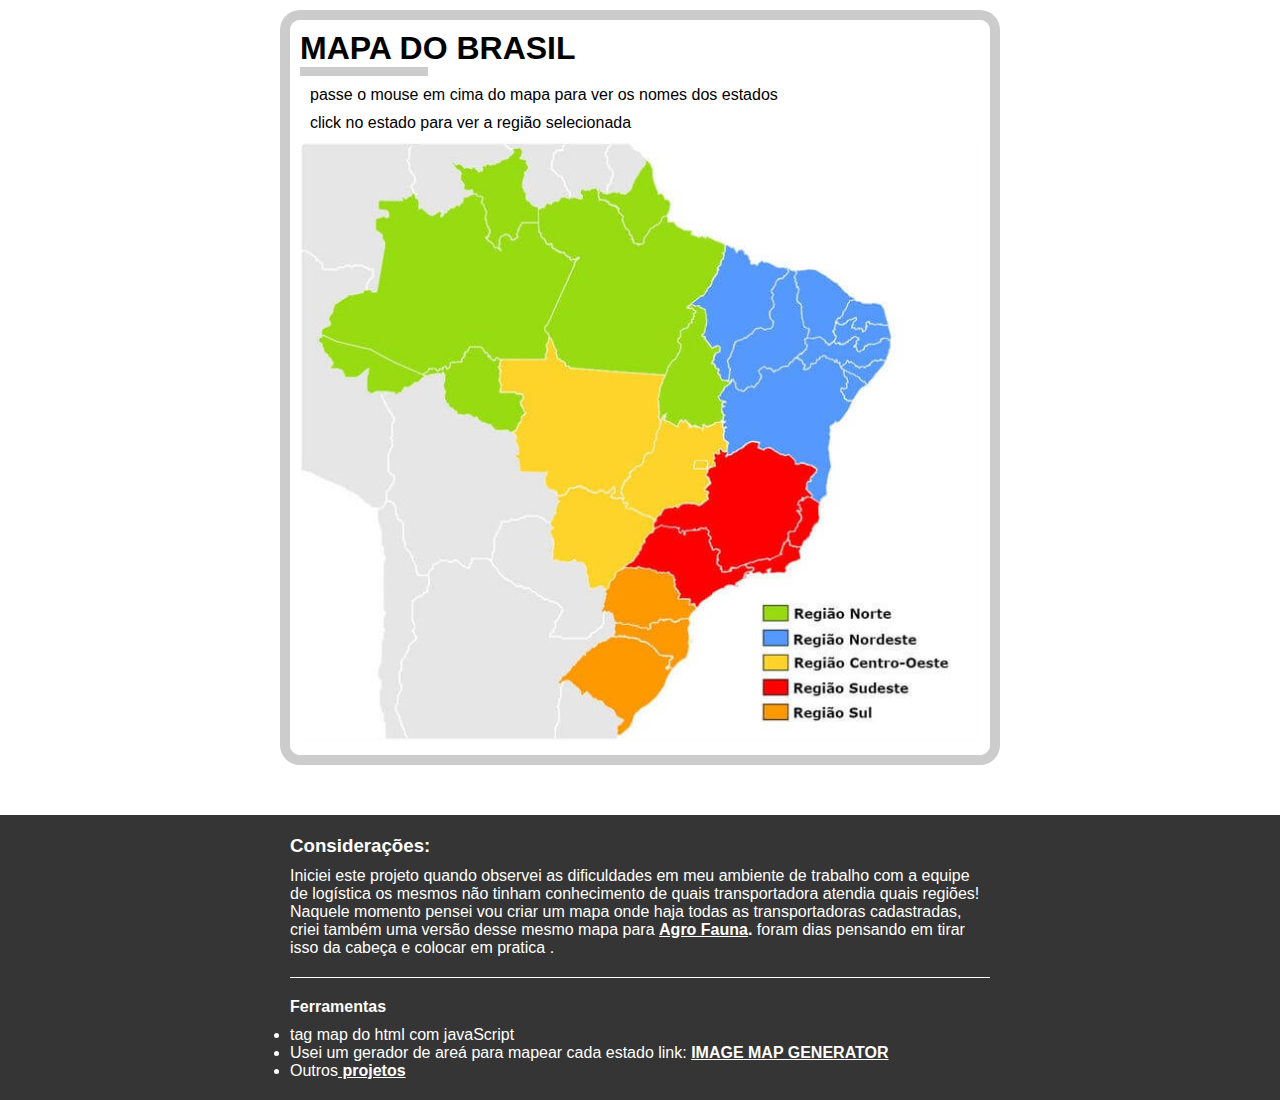
<file: index.html>
<!DOCTYPE html>
<html lang="en">

<head>
    <meta charset="UTF-8">
    <meta name="viewport" content="width=device-width, initial-scale=1.0">
    <title>Mapa do brasil</title>
    <link rel="stylesheet" href="src/css/index.css">
    <link rel="preconnect" href="https://fonts.gstatic.com">
    <link href="https://fonts.googleapis.com/css2?family=Anton&family=Goblin+One&display=swap" rel="stylesheet">
</head>

<body>
    <section class="container">
        <div class="mapa">
            <h1>MAPA DO BRASIL </h1>
            <ul>
                <li>passe o mouse em cima do mapa para ver os nomes dos estados </li>
                <li>click no estado para ver a região selecionada</li>
            </ul>
            <img class="img" src="src/img/mapadasregioesdobrasil.jpg" alt="Mapa do brasil" usemap="#mapaTransportadora">
            <map name="mapaTransportadora" class="area_mapa">
                <area  alt="https://www.google.com/maps/embed?pb=!1m18!1m12!1m3!1d7748250.369111822!2d-49.95022737096881!3d-18.5141929032377!2m3!1f0!2f0!3f0!3m2!1i1024!2i768!4f13.1!3m3!1m2!1s0xa690a165324289%3A0x112170c9379de7b3!2sMinas%20Gerais!5e0!3m2!1spt-BR!2sbr!4v1621304283145!5m2!1spt-BR!2sbr" id="mg" onclick="cidadeMapa(event)" title="Minas Gerais"  coords="382,379,399,374,419,363,421,352,421,341,421,332,430,326,447,314,462,313,495,326,502,334,501,350,498,364,495,377,485,391,483,403,474,413,442,422,429,409,419,399,418,386,397,383" shape="poly" >
                <area  alt="https://www.google.com/maps/embed?pb=!1m18!1m12!1m3!1d467692.04890389077!2d-46.87550004125816!3d-23.681531439331838!2m3!1f0!2f0!3f0!3m2!1i1024!2i768!4f13.1!3m3!1m2!1s0x94ce448183a461d1%3A0x9ba94b08ff335bae!2zU8OjbyBQYXVsbywgU1A!5e0!3m2!1spt-BR!2sbr!4v1621304245095!5m2!1spt-BR!2sbr" id="sp" onclick="cidadeMapa(event)" title="São Paulo"  coords="341,422,350,408,361,396,369,393,386,397,401,396,410,402,412,414,415,423,422,432,438,433,430,438,408,450,398,460,386,448,377,429,359,427" shape="poly">
                <area  alt="https://www.google.com/maps/embed?pb=!1m18!1m12!1m3!1d8155164.006784088!2d-56.98094103685227!3d-3.584333999422201!2m3!1f0!2f0!3f0!3m2!1i1024!2i768!4f13.1!3m3!1m2!1s0x9288f999ac2c0997%3A0x315ec83ee755f30a!2zUGFyw6E!5e0!3m2!1spt-BR!2sbr!4v1621199068673!5m2!1spt-BR!2sbr" id="pa" onclick="cidadeMapa(event)" title="Paraná"  coords="327,436,345,435,363,438,372,443,374,450,374,460,383,464,390,471,379,475,365,477,356,477,345,483,323,481,315,468,318,447" shape="poly">
                <area  alt="https://www.google.com/maps/embed?pb=!1m18!1m12!1m3!1d3619575.784713746!2d-53.32730667232486!3d-27.632506820849205!2m3!1f0!2f0!3f0!3m2!1i1024!2i768!4f13.1!3m3!1m2!1s0x94d94d25c052fff9%3A0x2b277580ed7fab2b!2sSanta%20Catarina!5e0!3m2!1spt-BR!2sbr!4v1621199101526!5m2!1spt-BR!2sbr" id="sc" onclick="cidadeMapa(event)" title="Santa Catarina"  coords="327,490,340,492,351,493,358,489,368,485,384,486,386,508,380,519,364,510,334,497" shape="poly">
                <area  alt="https://www.google.com/maps/embed?pb=!1m18!1m12!1m3!1d7052622.69888738!2d-58.16515950154784!3d-30.332089988558415!2m3!1f0!2f0!3f0!3m2!1i1024!2i768!4f13.1!3m3!1m2!1s0x9504720c40b45803%3A0xad9fb3dbaf9f73de!2sRio%20Grande%20do%20Sul!5e0!3m2!1spt-BR!2sbr!4v1621199123209!5m2!1spt-BR!2sbr" id="rs" onclick="cidadeMapa(event)" title="Rio Grande do Sul"  coords="317,505,341,506,352,514,361,519,365,528,364,536,360,548,347,558,336,567,332,574,332,581,321,570,308,557,295,552,286,546,275,537,299,511,308,508,317,506" shape="poly">
                <area  alt="https://www.google.com/maps/embed?pb=!1m18!1m12!1m3!1d470400.41083684383!2d-43.726183256357544!3d-22.91325245850515!2m3!1f0!2f0!3f0!3m2!1i1024!2i768!4f13.1!3m3!1m2!1s0x9bde559108a05b%3A0x50dc426c672fd24e!2sRio%20de%20Janeiro%2C%20RJ!5e0!3m2!1spt-BR!2sbr!4v1621199144565!5m2!1spt-BR!2sbr" id="rj" onclick="cidadeMapa(event)" title="Rio de Janeiro"  coords="453,425,472,421,483,420,490,406,502,409,502,415,497,424,488,432,472,435,456,434" shape="poly">
                <area  alt="https://www.google.com/maps/embed?pb=!1m18!1m12!1m3!1d7701001.039448765!2d-39.86223970407006!3d-19.53068804917643!2m3!1f0!2f0!3f0!3m2!1i1024!2i768!4f13.1!3m3!1m2!1s0xb7069579646359%3A0x4e1bd5243c50f799!2sEsp%C3%ADrito%20Santo!5e0!3m2!1spt-BR!2sbr!4v1621199169723!5m2!1spt-BR!2sbr" id="es" onclick="cidadeMapa(event)" title="Espírito Santo"  coords="501,406,495,396,503,388,507,377,507,368,510,360,518,364,520,373,519,380,514,397" shape="poly">
                <area  alt="https://www.google.com/maps/embed?pb=!1m18!1m12!1m3!1d7701001.039448765!2d-39.86223970407006!3d-19.53068804917643!2m3!1f0!2f0!3f0!3m2!1i1024!2i768!4f13.1!3m3!1m2!1s0x947e91dbe29f7383%3A0x351cd8e9695410ac!2sMato%20Grosso%20do%20Sul!5e0!3m2!1spt-BR!2sbr!4v1621199193651!5m2!1spt-BR!2sbr" id="ms" onclick="cidadeMapa(event)" title="Mato Grosso do sul"  coords="268,360,277,354,287,353,302,356,313,360,326,367,344,378,351,384,349,393,338,402,336,413,327,422,311,430,310,440,301,441,292,434,282,417,274,415,259,416,258,394,257,380,263,366" shape="poly">
                <area  alt="https://www.google.com/maps/embed?pb=!1m18!1m12!1m3!1d7858943.960260678!2d-54.07722458046953!3d-15.889414117673821!2m3!1f0!2f0!3f0!3m2!1i1024!2i768!4f13.1!3m3!1m2!1s0x935db96386b920f5%3A0x8c6d8f8cd8cf0d3!2zR29pw6Fz!5e0!3m2!1spt-BR!2sbr!4v1621199208428!5m2!1spt-BR!2sbr" id="go" onclick="cidadeMapa(event)" title="Goiás"  coords="357,370,338,362,332,349,338,330,353,319,364,300,369,290,383,290,412,291,418,298,410,310,393,312,388,327,396,339,405,347,403,361,380,358" shape="poly">
                <area  alt="https://www.google.com/maps/embed?pb=!1m18!1m12!1m3!1d491462.0648654396!2d-48.07732097496996!3d-15.77506553040066!2m3!1f0!2f0!3f0!3m2!1i1024!2i768!4f13.1!3m3!1m2!1s0x935a3af2108804d7%3A0x3eba2390c9145056!2sBras%C3%ADlia%20-%20Distrito%20Federal!5e0!3m2!1spt-BR!2sbr!4v1621199229544!5m2!1spt-BR!2sbr" id="df" onclick="cidadeMapa(event)" title="Brasília"  coords="397,320,413,333" shape="rect">
                <area  alt="https://www.google.com/maps/embed?pb=!1m18!1m12!1m3!1d7972905.088580521!2d-60.42908604781555!3d-12.646688402656846!2m3!1f0!2f0!3f0!3m2!1i1024!2i768!4f13.1!3m3!1m2!1s0x939db1e748370319%3A0xc66268e27d2181fb!2sMato%20Grosso!5e0!3m2!1spt-BR!2sbr!4v1621199247355!5m2!1spt-BR!2sbr" id="mt" onclick="cidadeMapa(event)" title="Mato Grosso"  coords="206,222,249,221,273,231,359,237,358,292,321,341,292,347,277,338,262,345,252,339,252,324,237,327,224,304,230,276,230,254,208,249" shape="poly">
                <area  alt="https://www.google.com/maps/embed?pb=!1m18!1m12!1m3!1d7972905.088580521!2d-60.42908604781555!3d-12.646688402656846!2m3!1f0!2f0!3f0!3m2!1i1024!2i768!4f13.1!3m3!1m2!1s0x716037ca23ca5b3%3A0x7e926f5fb491ed05!2sBahia!5e0!3m2!1spt-BR!2sbr!4v1621199287558!5m2!1spt-BR!2sbr" id="ba" onclick="cidadeMapa(event)" title="Bahia"  coords="431,252,437,303,450,299,464,298,475,305,493,312,517,322,522,332,518,353,530,324,529,283,537,277,547,264,541,251,543,241,537,226,527,221,514,235,500,230,498,222,485,234,472,235,465,249,449,254" shape="poly">
                <area  alt="https://www.google.com/maps/embed?pb=!1m18!1m12!1m3!1d2008338.635638065!2d-38.441999114299385!3d-10.537133184285745!2m3!1f0!2f0!3f0!3m2!1i1024!2i768!4f13.1!3m3!1m2!1s0x705bd3f16601621%3A0xaccaca6b66fef1d9!2sSergipe!5e0!3m2!1spt-BR!2sbr!4v1621199334548!5m2!1spt-BR!2sbr" id="se" onclick="cidadeMapa(event)" title="Sergipe"  coords="551,233,566,241,561,249,554,256" shape="poly">
                <area  alt="https://www.google.com/maps/embed?pb=!1m18!1m12!1m3!1d2013868.2844569064!2d-37.81626946366286!3d-9.652262285914816!2m3!1f0!2f0!3f0!3m2!1i1024!2i768!4f13.1!3m3!1m2!1s0x700fd232f520d9b%3A0x7e2d39e57f3df62d!2sAlagoas!5e0!3m2!1spt-BR!2sbr!4v1621199350606!5m2!1spt-BR!2sbr" id="al" onclick="cidadeMapa(event)" title="Alagoas"  coords="549,227,572,242,585,223,568,228" shape="poly">
                <area  alt="https://www.google.com/maps/embed?pb=!1m18!1m12!1m3!1d2871122.254196208!2d-38.158459458767624!3d-6.3662321220618745!2m3!1f0!2f0!3f0!3m2!1i1024!2i768!4f13.1!3m3!1m2!1s0x7007c9d931c86c5%3A0x1de0196a93401726!2sPernambuco!5e0!3m2!1spt-BR!2sbr!4v1621199376319!5m2!1spt-BR!2sbr" id="pe" onclick="cidadeMapa(event)" title="Pernambuco"  coords="517,198,504,216,515,223,526,214,546,220,562,223,576,220,589,216,591,199,576,207,563,211,553,203,540,204,530,202" shape="poly">
                <area  alt="https://www.google.com/maps/embed?pb=!1m18!1m12!1m3!1d2031981.751635098!2d-37.896819899337665!3d-5.895690579765294!2m3!1f0!2f0!3f0!3m2!1i1024!2i768!4f13.1!3m3!1m2!1s0x7b04df549e8eaad%3A0xa92509ac1c4d9ec4!2sRio%20Grande%20do%20Norte!5e0!3m2!1spt-BR!2sbr!4v1621199407458!5m2!1spt-BR!2sbr" id="rn" onclick="cidadeMapa(event)" title="Rio Grande do norte"  coords="556,160,584,165,589,183,575,179,560,176,546,174" shape="poly">
                <area  alt="https://www.google.com/maps/embed?pb=!1m18!1m12!1m3!1d2026855.6965434484!2d-37.90088403547079!3d-7.160347912350315!2m3!1f0!2f0!3f0!3m2!1i1024!2i768!4f13.1!3m3!1m2!1s0x7a54cb6ee98c8cf%3A0x1f289b24323c01b4!2zUGFyYcOtYmE!5e0!3m2!1spt-BR!2sbr!4v1621199429628!5m2!1spt-BR!2sbr" id="pb" onclick="cidadeMapa(event)" title="Paraíba"  coords="542,184,559,185,588,184,590,197,575,200,560,205,542,198" shape="poly">
                <area  alt="https://www.google.com/maps/embed?pb=!1m18!1m12!1m3!1d4068029.663796461!2d-41.58334640129405!3d-5.311713016130264!2m3!1f0!2f0!3f0!3m2!1i1024!2i768!4f13.1!3m3!1m2!1s0x7bdb31827e686c5%3A0x3bb435e0af957842!2zQ2VhcsOh!5e0!3m2!1spt-BR!2sbr!4v1621199454930!5m2!1spt-BR!2sbr" id="ce" onclick="cidadeMapa(event)" title="Ceará"  coords="504,131,504,152,510,181,517,189,525,193,532,191,533,182,540,169,552,156,527,137" shape="poly">
                <area  alt="https://www.google.com/maps/embed?pb=!1m18!1m12!1m3!1d8113542.687439016!2d-47.70015852870261!3d-6.807419804042479!2m3!1f0!2f0!3f0!3m2!1i1024!2i768!4f13.1!3m3!1m2!1s0x782e57c7080b28f%3A0x5ae7715404f694a5!2zUGlhdcOt!5e0!3m2!1spt-BR!2sbr!4v1621199491103!5m2!1spt-BR!2sbr" id="pi" onclick="cidadeMapa(event)" title="Piauí"  coords="494,135,506,202,478,224,463,223,458,232,449,241,437,234,437,216,446,203,479,186,481,144" shape="poly">
                <area  alt="https://www.google.com/maps/embed?pb=!1m18!1m12!1m3!1d8131770.148636707!2d-49.77652216366066!3d-5.627250197119453!2m3!1f0!2f0!3f0!3m2!1i1024!2i768!4f13.1!3m3!1m2!1s0x7edd77a9bcc1ce5%3A0x6276aba3d96c2934!2zTWFyYW5ow6Nv!5e0!3m2!1spt-BR!2sbr!4v1621199515078!5m2!1spt-BR!2sbr" id="ma" onclick="cidadeMapa(event)" title="Maranhão"  coords="430,111,427,140,408,158,415,174,414,195,426,204,437,196,458,181,468,178,468,150,480,129,453,129" shape="poly">
                <area  alt="https://www.google.com/maps/embed?pb=!1m18!1m12!1m3!1d8064223.529118297!2d-52.7211733687096!3d-9.279171692710879!2m3!1f0!2f0!3f0!3m2!1i1024!2i768!4f13.1!3m3!1m2!1s0x9323501f52b13997%3A0xe3d4866245cc396c!2sTocantins!5e0!3m2!1spt-BR!2sbr!4v1621199562780!5m2!1spt-BR!2sbr" id="to" onclick="cidadeMapa(event)" title="Tocantins"  coords="400,175,403,197,411,208,416,239,419,260,418,277,401,279,378,275,370,266,370,245,386,210" shape="poly">
                <area  alt="https://www.google.com/maps/embed?pb=!1m18!1m12!1m3!1d8155164.006784088!2d-56.98094103685232!3d-3.584333999422201!2m3!1f0!2f0!3f0!3m2!1i1024!2i768!4f13.1!3m3!1m2!1s0x9288f999ac2c0997%3A0x315ec83ee755f30a!2zUGFyw6E!5e0!3m2!1spt-BR!2sbr!4v1621199592491!5m2!1spt-BR!2sbr" id="pa" onclick="cidadeMapa(event)" title="Pará"  coords="365,225,273,218,255,188,286,120,280,107,251,94,246,71,274,62,303,63,331,102,343,109,355,100,357,91,367,84,386,96,420,108,400,148,388,160,382,179" shape="poly">
                <area  alt="https://www.google.com/maps/embed?pb=!1m18!1m12!1m3!1d4083976.507766795!2d-54.62127751437421!3d1.6022828646235794!2m3!1f0!2f0!3f0!3m2!1i1024!2i768!4f13.1!3m3!1m2!1s0x8d653d73cd997b21%3A0x911a614576f6bcd4!2zQW1hcMOh!5e0!3m2!1spt-BR!2sbr!4v1621199608846!5m2!1spt-BR!2sbr" id="ap" onclick="cidadeMapa(event)" title="Amapá"  coords="314,56,332,57,346,39,350,30,357,58,361,68,359,79,343,91,341,94,336,96,328,73,327,70,326,66,327,70" shape="poly">
                <area  alt="https://www.google.com/maps/embed?pb=!1m18!1m12!1m3!1d8166884.701599458!2d-66.36132504041004!3d1.8509034812824836!2m3!1f0!2f0!3f0!3m2!1i1024!2i768!4f13.1!3m3!1m2!1s0x8d930671dfccf45b%3A0x695f00f29e9c7a14!2sRoraima!5e0!3m2!1spt-BR!2sbr!4v1621199635470!5m2!1spt-BR!2sbr" id="rr" onclick="cidadeMapa(event)" title="Roraima"  coords="168,32,175,42,189,58,194,83,196,93,205,88,212,90,220,77,234,77,232,65,222,55,218,41,221,31,221,20,211,14,198,28,182,36" shape="poly">
                <area  alt="https://www.google.com/maps/embed?pb=!1m18!1m12!1m3!1d8153464.3097892655!2d-69.44870690246601!3d-3.770161167322005!2m3!1f0!2f0!3f0!3m2!1i1024!2i768!4f13.1!3m3!1m2!1s0x92183f5c8b1d6ed1%3A0x176d6af66b3c2efa!2sAmazonas!5e0!3m2!1spt-BR!2sbr!4v1620701072983!5m2!1spt-BR!2sbr" id="am" onclick="cidadeMapa(event)" title="Amazonas"  coords="171,59,144,79,125,74,113,65,92,63,94,77,82,84,90,91,88,110,86,132,81,153,69,157,58,158,43,169,37,186,35,193,75,204,121,227,137,221,150,217,160,208,171,202,184,200,194,212,241,213,242,193,237,180,267,122,229,91,214,100,203,111,182,100,181,74" shape="poly">
                <area  alt="https://www.google.com/maps/embed?pb=!1m18!1m12!1m3!1d4033948.411894186!2d-72.5485141729202!3d-9.118046591793737!2m3!1f0!2f0!3f0!3m2!1i1024!2i768!4f13.1!3m3!1m2!1s0x917f8daa4e9106b9%3A0x25ec0ac5083607c1!2sAcre!5e0!3m2!1spt-BR!2sbr!4v1621199653162!5m2!1spt-BR!2sbr" id="ac" onclick="cidadeMapa(event)" title="Acre"  coords="25,200,73,216,115,234,96,248,71,247,70,226,50,233,33,215,32,209" shape="poly">
                <area  alt="https://www.google.com/maps/embed?pb=!1m18!1m12!1m3!1d4012922.8718031864!2d-65.5374490072211!3d-10.821259872860567!2m3!1f0!2f0!3f0!3m2!1i1024!2i768!4f13.1!3m3!1m2!1s0x92325cd96f516b57%3A0x733763d5340621dd!2zUm9uZMO0bmlh!5e0!3m2!1spt-BR!2sbr!4v1621199677577!5m2!1spt-BR!2sbr" id="ro" onclick="cidadeMapa(event)" title="Rondônia"  coords="177,209,195,225,197,252,220,258,220,279,207,288,169,270,152,257,149,235,163,224,172,221" shape="poly">
            </map>
        </div>
    </section>
    <section class="map_mobile">
        <div class="conteiner">
            <h1>MAPA DO BRASIL </h1>
            <ul>
                <li>click no estado para ver a região selecionada</li>
            </ul>
        </div>
        <div class="conteiner mobile_maps">
            <ul>
                <li>
                    <a href="https://www.google.com/maps/embed?pb=!1m18!1m12!1m3!1d7748250.369111822!2d-49.95022737096881!3d-18.5141929032377!2m3!1f0!2f0!3f0!3m2!1i1024!2i768!4f13.1!3m3!1m2!1s0xa690a165324289%3A0x112170c9379de7b3!2sMinas%20Gerais!5e0!3m2!1spt-BR!2sbr!4v1621304283145!5m2!1spt-BR!2sbr"
                        onclick="cidadeMapa(event)" title="Minas Gerais" coords="382,379,399,374,419,363,421,352,421,341,421,332,430,326,447,314,462,313,495,326,502,334,501,350,498,364,495,377,485,391,483,403,474,413,442,422,429,409,419,399,418,386,397,383"
                        shape="poly" id="mb_mg">Minas Gerais</a>

                </li>
                <li>
                    <a href="https://www.google.com/maps/embed?pb=!1m18!1m12!1m3!1d467692.04890389077!2d-46.87550004125816!3d-23.681531439331838!2m3!1f0!2f0!3f0!3m2!1i1024!2i768!4f13.1!3m3!1m2!1s0x94ce448183a461d1%3A0x9ba94b08ff335bae!2zU8OjbyBQYXVsbywgU1A!5e0!3m2!1spt-BR!2sbr!4v1621304245095!5m2!1spt-BR!2sbr"
                        id="mb_sp" onclick="cidadeMapa(event)" title="São Paulo" coords="341,422,350,408,361,396,369,393,386,397,401,396,410,402,412,414,415,423,422,432,438,433,430,438,408,450,398,460,386,448,377,429,359,427" shape="poly">
                        São Paulo
                    </a>

                </li>
                <li>
                    <a href="https://www.google.com/maps/embed?pb=!1m18!1m12!1m3!1d8155164.006784088!2d-56.98094103685227!3d-3.584333999422201!2m3!1f0!2f0!3f0!3m2!1i1024!2i768!4f13.1!3m3!1m2!1s0x9288f999ac2c0997%3A0x315ec83ee755f30a!2zUGFyw6E!5e0!3m2!1spt-BR!2sbr!4v1621199068673!5m2!1spt-BR!2sbr"
                        id="mb_pa" onclick="cidadeMapa(event)" title="Paraná">Paraná</a>
                </li>
                <li>
                    <a href="https://www.google.com/maps/embed?pb=!1m18!1m12!1m3!1d3619575.784713746!2d-53.32730667232486!3d-27.632506820849205!2m3!1f0!2f0!3f0!3m2!1i1024!2i768!4f13.1!3m3!1m2!1s0x94d94d25c052fff9%3A0x2b277580ed7fab2b!2sSanta%20Catarina!5e0!3m2!1spt-BR!2sbr!4v1621199101526!5m2!1spt-BR!2sbr"
                        id="mb_sc" onclick="cidadeMapa(event)" title="Santa Catarina">Santa Catarina</a>
                </li>
                <li>
                    <a href="https://www.google.com/maps/embed?pb=!1m18!1m12!1m3!1d7052622.69888738!2d-58.16515950154784!3d-30.332089988558415!2m3!1f0!2f0!3f0!3m2!1i1024!2i768!4f13.1!3m3!1m2!1s0x9504720c40b45803%3A0xad9fb3dbaf9f73de!2sRio%20Grande%20do%20Sul!5e0!3m2!1spt-BR!2sbr!4v1621199123209!5m2!1spt-BR!2sbr"
                        id="mb_rs" onclick="cidadeMapa(event)" title="Rio Grande do Sul">Rio Grande do Sul</a>
                </li>
                <li>
                    <a href="https://www.google.com/maps/embed?pb=!1m18!1m12!1m3!1d470400.41083684383!2d-43.726183256357544!3d-22.91325245850515!2m3!1f0!2f0!3f0!3m2!1i1024!2i768!4f13.1!3m3!1m2!1s0x9bde559108a05b%3A0x50dc426c672fd24e!2sRio%20de%20Janeiro%2C%20RJ!5e0!3m2!1spt-BR!2sbr!4v1621199144565!5m2!1spt-BR!2sbr"
                        id="mb_rj" onclick="cidadeMapa(event)" title="Rio de Janeiro">Rio de Janeiro</a>
                </li>
                <li>
                    <a href="https://www.google.com/maps/embed?pb=!1m18!1m12!1m3!1d7701001.039448765!2d-39.86223970407006!3d-19.53068804917643!2m3!1f0!2f0!3f0!3m2!1i1024!2i768!4f13.1!3m3!1m2!1s0xb7069579646359%3A0x4e1bd5243c50f799!2sEsp%C3%ADrito%20Santo!5e0!3m2!1spt-BR!2sbr!4v1621199169723!5m2!1spt-BR!2sbr"
                        id="mb_es" onclick="cidadeMapa(event)" title="Espírito Santo">Espírito Santo</a>
                </li>
                <li>
                    <a href="https://www.google.com/maps/embed?pb=!1m18!1m12!1m3!1d7858943.960260678!2d-54.07722458046953!3d-15.889414117673821!2m3!1f0!2f0!3f0!3m2!1i1024!2i768!4f13.1!3m3!1m2!1s0x935db96386b920f5%3A0x8c6d8f8cd8cf0d3!2zR29pw6Fz!5e0!3m2!1spt-BR!2sbr!4v1621199208428!5m2!1spt-BR!2sbr"
                        id="mb_go" onclick="cidadeMapa(event)" title="Goiás">Goiás</a>
                </li>
                <li>
                    <a href="https://www.google.com/maps/embed?pb=!1m18!1m12!1m3!1d491462.0648654396!2d-48.07732097496996!3d-15.77506553040066!2m3!1f0!2f0!3f0!3m2!1i1024!2i768!4f13.1!3m3!1m2!1s0x935a3af2108804d7%3A0x3eba2390c9145056!2sBras%C3%ADlia%20-%20Distrito%20Federal!5e0!3m2!1spt-BR!2sbr!4v1621199229544!5m2!1spt-BR!2sbr"
                        id="mb_df" onclick="cidadeMapa(event)" title="Brasília">Brasília</a>
                </li>
                <li>
                    <a href="https://www.google.com/maps/embed?pb=!1m18!1m12!1m3!1d7972905.088580521!2d-60.42908604781555!3d-12.646688402656846!2m3!1f0!2f0!3f0!3m2!1i1024!2i768!4f13.1!3m3!1m2!1s0x939db1e748370319%3A0xc66268e27d2181fb!2sMato%20Grosso!5e0!3m2!1spt-BR!2sbr!4v1621199247355!5m2!1spt-BR!2sbr"
                        id="mb_mt" onclick="cidadeMapa(event)" title="Mato Grosso">Mato Grosso</a>
                </li>
                <li>
                    <a href="https://www.google.com/maps/embed?pb=!1m18!1m12!1m3!1d7972905.088580521!2d-60.42908604781555!3d-12.646688402656846!2m3!1f0!2f0!3f0!3m2!1i1024!2i768!4f13.1!3m3!1m2!1s0x716037ca23ca5b3%3A0x7e926f5fb491ed05!2sBahia!5e0!3m2!1spt-BR!2sbr!4v1621199287558!5m2!1spt-BR!2sbr"
                        id="mb_ba" onclick="cidadeMapa(event)" title="Bahia">Bahia</a>
                </li>
                <li>
                    <a href="https://www.google.com/maps/embed?pb=!1m18!1m12!1m3!1d2008338.635638065!2d-38.441999114299385!3d-10.537133184285745!2m3!1f0!2f0!3f0!3m2!1i1024!2i768!4f13.1!3m3!1m2!1s0x705bd3f16601621%3A0xaccaca6b66fef1d9!2sSergipe!5e0!3m2!1spt-BR!2sbr!4v1621199334548!5m2!1spt-BR!2sbr"
                        id="mb_se" onclick="cidadeMapa(event)" title="Sergipe">Sergipe</a>
                </li>
                <li>
                    <a href="https://www.google.com/maps/embed?pb=!1m18!1m12!1m3!1d2013868.2844569064!2d-37.81626946366286!3d-9.652262285914816!2m3!1f0!2f0!3f0!3m2!1i1024!2i768!4f13.1!3m3!1m2!1s0x700fd232f520d9b%3A0x7e2d39e57f3df62d!2sAlagoas!5e0!3m2!1spt-BR!2sbr!4v1621199350606!5m2!1spt-BR!2sbr"
                        id="mb_al" onclick="cidadeMapa(event)" title="Alagoas">Alagoas</a>
                </li>
                <li>
                    <a href="https://www.google.com/maps/embed?pb=!1m18!1m12!1m3!1d2871122.254196208!2d-38.158459458767624!3d-6.3662321220618745!2m3!1f0!2f0!3f0!3m2!1i1024!2i768!4f13.1!3m3!1m2!1s0x7007c9d931c86c5%3A0x1de0196a93401726!2sPernambuco!5e0!3m2!1spt-BR!2sbr!4v1621199376319!5m2!1spt-BR!2sbr"
                        id="mb_pe" onclick="cidadeMapa(event)" title="Pernambuco">Pernambuco</a>
                </li>
                <li>
                    <a href="https://www.google.com/maps/embed?pb=!1m18!1m12!1m3!1d2031981.751635098!2d-37.896819899337665!3d-5.895690579765294!2m3!1f0!2f0!3f0!3m2!1i1024!2i768!4f13.1!3m3!1m2!1s0x7b04df549e8eaad%3A0xa92509ac1c4d9ec4!2sRio%20Grande%20do%20Norte!5e0!3m2!1spt-BR!2sbr!4v1621199407458!5m2!1spt-BR!2sbr"
                        id="mb_rn" onclick="cidadeMapa(event)" title="Rio Grande do norte">Rio Grande do norte</a>
                </li>
                <li>
                    <a href="https://www.google.com/maps/embed?pb=!1m18!1m12!1m3!1d2026855.6965434484!2d-37.90088403547079!3d-7.160347912350315!2m3!1f0!2f0!3f0!3m2!1i1024!2i768!4f13.1!3m3!1m2!1s0x7a54cb6ee98c8cf%3A0x1f289b24323c01b4!2zUGFyYcOtYmE!5e0!3m2!1spt-BR!2sbr!4v1621199429628!5m2!1spt-BR!2sbr"
                        id="mb_pb" onclick="cidadeMapa(event)" title="Paraíba">Paraíba</a>
                </li>
                <li>
                    <a href="https://www.google.com/maps/embed?pb=!1m18!1m12!1m3!1d4068029.663796461!2d-41.58334640129405!3d-5.311713016130264!2m3!1f0!2f0!3f0!3m2!1i1024!2i768!4f13.1!3m3!1m2!1s0x7bdb31827e686c5%3A0x3bb435e0af957842!2zQ2VhcsOh!5e0!3m2!1spt-BR!2sbr!4v1621199454930!5m2!1spt-BR!2sbr"
                        id="mb_ce" onclick="cidadeMapa(event)" title="Ceará">Ceará</a>
                </li>
                <li>
                    <a href="https://www.google.com/maps/embed?pb=!1m18!1m12!1m3!1d8113542.687439016!2d-47.70015852870261!3d-6.807419804042479!2m3!1f0!2f0!3f0!3m2!1i1024!2i768!4f13.1!3m3!1m2!1s0x782e57c7080b28f%3A0x5ae7715404f694a5!2zUGlhdcOt!5e0!3m2!1spt-BR!2sbr!4v1621199491103!5m2!1spt-BR!2sbr"
                        id="mb_pi" onclick="cidadeMapa(event)" title="Piauí">Piauí</a>
                </li>
                <li>
                    <a href="https://www.google.com/maps/embed?pb=!1m18!1m12!1m3!1d8131770.148636707!2d-49.77652216366066!3d-5.627250197119453!2m3!1f0!2f0!3f0!3m2!1i1024!2i768!4f13.1!3m3!1m2!1s0x7edd77a9bcc1ce5%3A0x6276aba3d96c2934!2zTWFyYW5ow6Nv!5e0!3m2!1spt-BR!2sbr!4v1621199515078!5m2!1spt-BR!2sbr"
                        id="mb_ma" onclick="cidadeMapa(event)" title="Maranhão">Maranhão</a>
                </li>
                <li>
                    <a href="https://www.google.com/maps/embed?pb=!1m18!1m12!1m3!1d8064223.529118297!2d-52.7211733687096!3d-9.279171692710879!2m3!1f0!2f0!3f0!3m2!1i1024!2i768!4f13.1!3m3!1m2!1s0x9323501f52b13997%3A0xe3d4866245cc396c!2sTocantins!5e0!3m2!1spt-BR!2sbr!4v1621199562780!5m2!1spt-BR!2sbr"
                        id="mb_to" onclick="cidadeMapa(event)" title="Tocantins">Tocantins</a>
                </li>
                <li>
                    <a href="https://www.google.com/maps/embed?pb=!1m18!1m12!1m3!1d8155164.006784088!2d-56.98094103685232!3d-3.584333999422201!2m3!1f0!2f0!3f0!3m2!1i1024!2i768!4f13.1!3m3!1m2!1s0x9288f999ac2c0997%3A0x315ec83ee755f30a!2zUGFyw6E!5e0!3m2!1spt-BR!2sbr!4v1621199592491!5m2!1spt-BR!2sbr"
                        id="mb_pa" onclick="cidadeMapa(event)" title="Pará">Pará</a>
                </li>
                <li>
                    <a href="https://www.google.com/maps/embed?pb=!1m18!1m12!1m3!1d4083976.507766795!2d-54.62127751437421!3d1.6022828646235794!2m3!1f0!2f0!3f0!3m2!1i1024!2i768!4f13.1!3m3!1m2!1s0x8d653d73cd997b21%3A0x911a614576f6bcd4!2zQW1hcMOh!5e0!3m2!1spt-BR!2sbr!4v1621199608846!5m2!1spt-BR!2sbr"
                        id="mb_ap" onclick="cidadeMapa(event)" title="Amapá">Amapá</a>
                </li>
                <li>
                    <a href="https://www.google.com/maps/embed?pb=!1m18!1m12!1m3!1d8166884.701599458!2d-66.36132504041004!3d1.8509034812824836!2m3!1f0!2f0!3f0!3m2!1i1024!2i768!4f13.1!3m3!1m2!1s0x8d930671dfccf45b%3A0x695f00f29e9c7a14!2sRoraima!5e0!3m2!1spt-BR!2sbr!4v1621199635470!5m2!1spt-BR!2sbr"
                        id="mb_rr" onclick="cidadeMapa(event)" title="Roraima">Roraima</a>
                </li>
                <li>
                    <a href="https://www.google.com/maps/embed?pb=!1m18!1m12!1m3!1d8153464.3097892655!2d-69.44870690246601!3d-3.770161167322005!2m3!1f0!2f0!3f0!3m2!1i1024!2i768!4f13.1!3m3!1m2!1s0x92183f5c8b1d6ed1%3A0x176d6af66b3c2efa!2sAmazonas!5e0!3m2!1spt-BR!2sbr!4v1620701072983!5m2!1spt-BR!2sbr"
                        id="mb_am" onclick="cidadeMapa(event)" title="Amazonas">Amazonas</a>
                </li>
                <li>
                    <a href="https://www.google.com/maps/embed?pb=!1m18!1m12!1m3!1d4033948.411894186!2d-72.5485141729202!3d-9.118046591793737!2m3!1f0!2f0!3f0!3m2!1i1024!2i768!4f13.1!3m3!1m2!1s0x917f8daa4e9106b9%3A0x25ec0ac5083607c1!2sAcre!5e0!3m2!1spt-BR!2sbr!4v1621199653162!5m2!1spt-BR!2sbr"
                        id="mb_ac" onclick="cidadeMapa(event)" title="Acre">Acre</a>
                </li>
                <li>
                    <a href="https://www.google.com/maps/embed?pb=!1m18!1m12!1m3!1d4012922.8718031864!2d-65.5374490072211!3d-10.821259872860567!2m3!1f0!2f0!3f0!3m2!1i1024!2i768!4f13.1!3m3!1m2!1s0x92325cd96f516b57%3A0x733763d5340621dd!2zUm9uZMO0bmlh!5e0!3m2!1spt-BR!2sbr!4v1621199677577!5m2!1spt-BR!2sbr"
                        id="mb_ro" onclick="cidadeMapa(event)" title="Rondônia">Rondônia</a>
                </li>
            </ul>
        </div>
    </section>
    <footer>
        <div class="container">
            <h3>Considerações:</h3>
            <p>
                Iniciei este projeto quando observei as dificuldades em meu ambiente de trabalho com a equipe de logística os mesmos não tinham conhecimento de quais transportadora atendia quais regiões! Naquele momento pensei vou criar um mapa onde haja todas as transportadoras
                cadastradas, criei também uma versão desse mesmo mapa para <strong><a href="https://www.agrofauna.com.br/"> Agro Fauna</a>.</strong> foram dias pensando em tirar isso da cabeça e colocar em pratica .
            </p>
            <h4>Ferramentas</h4>
            <ul>
                <li>
                    <p>
                        tag map do html com javaScript
                    </p>
                </li>
                <li>
                    <p>
                        Usei um gerador de areá para mapear cada estado link: <strong><a href="https://www.image-map.net/"> IMAGE MAP GENERATOR</a></strong>
                    </p>
                </li>
                <li>
                    <p>Outros<strong><a href="http://fsilvadeveloper.16mb.com/"> projetos</a></strong></p>
                </li>
            </ul>
        </div>
    </footer>
    <div id="modal" class="modal fade uf_estado">
        <div class="modal-dialog">
            <h4 class="title_mapa"></h4>
            <button type="button" class="close"><span aria-hidden="true">×</span></button>
            <div class="modal-body">
                <iframe class="modal_mapa" src="" height="300" style="border:0;" allowfullscreen="" loading="lazy"></iframe>
            </div>
        </div>
    </div>
    </div>
    <script src="src/js/index.js"></script>

</body>

</html>
</file>
<file: src/css/index.css>
* {
    margin: 0;
    padding: 0;
    box-sizing: border-box;
    border: 0;
    font-family: Arial, Helvetica, sans-serif;
}

a {
    outline: none;
}

body {
    width: 100%;
    font-family: 'Anton', sans-serif;
    font-weight: 400;
}

.container {
    width: 700px;
    margin: 20px auto;
    border: 10px solid #fff;
    box-shadow: 0 0 0 10px #ccc;
    border-radius: 10px;
}

.mapa img {
    border-radius: 10px;
    max-width: 100%;
}

.mapa h1::after {
    content: "";
    width: 10vw;
    height: 1vh;
    background: #ccc;
    display: flex;
}

.mapa h1 {
    font-size: 2.5vw;
}

.mapa ul li {
    margin: 10px;
    display: block;
    margin-left: 10px;
}

.modal {
    width: 100vw;
    height: 100vh;
    border: 2px solid #ccc;
    position: fixed;
    top: 0;
    left: 0;
    background: rgb(0, 0, 0, .5);
    z-index: 9999;
    display: none;
    justify-content: center;
    align-items: center;
    box-shadow: 0 0 0 10px white;
}

.modal-dialog {
    position: relative;
    background: #fff;
    width: auto;
    min-width: 100px;
    height: auto;
    padding: 20px;
    border-radius: 10px;
}

.area_mapa {
    cursor: pointer;
}

.close {
    position: absolute;
    cursor: pointer;
    right: -10px;
    top: -10px;
    width: 25px;
    height: 25px;
    font-size: 22px;
    border-radius: 50px;
    border: 1px solid #ccc;
}

@keyframes modal {
    from {
        opacity: 0;
        transform: translate3d(0, -60px, 0);
    }
    to {
        opacity: 1;
        transform: translate3d(0, 0, 0);
    }
}

.show .modal-dialog {
    animation: modal .3s;
}

.modal-body {
    margin-top: 10px;
    padding-top: 20px;
    border-top: 1px solid #ccc;
    height: 100%;
}

.modal.show {
    display: flex;
}

.hide {
    display: none;
}

footer .container {
    border: none;
    box-shadow: none;
}

footer {
    background: rgb(53, 53, 53);
    display: flex;
    margin-top: 60px;
}

footer h3,
footer h4 {
    color: #fff;
    margin-bottom: 10px;
}

footer h4 {
    border-top: 1px solid #fff;
    margin-top: 20px;
    padding-top: 20px;
}

footer {
    color: #fff;
}

footer a {
    color: #fff;
}

.map_mobile {
    width: 100%;
}

.map_mobile .container {
    width: 320px;
    margin: 0 auto;
}

.mobile_maps ul {
    display: flex;
    align-items: center;
    justify-content: space-evenly;
    flex-basis: auto;
    flex-direction: row;
    flex-wrap: wrap;
    height: 100%;
}

.mobile_maps li {
    flex: 1 1 40%;
    margin: 5px;
    list-style-type: none;
    border: 1px solid #000;
    border-radius: 10px;
    box-shadow: 1px 1px 6px #000;
    height: 40px;
    display: flex;
    align-items: center;
    justify-content: space-evenly;
    background: #ffffff87;
}

.mobile_maps li a {
    text-decoration: none;
    outline: none;
    color: #000;
    font-size: min(14px, 4vw);
    font-weight: 700;
    font-style: italic;
}

.mobile_maps {
    background: url(../../src/img/mapadasregioesdobrasil.jpg);
    display: block;
    background-repeat: no-repeat;
    background-size: 150%;
    background-position: center center;
    background-attachment: fixed;
}

.map_mobile {
    display: none;
}

@media (max-width:720px) {
    .map_mobile {
        display: block;
    }
    .conteiner {
        padding: 10px;
    }
    .modal-dialog {
        min-height: 75%;
    }
    iframe.modal_mapa {
        width: 100%;
    }
    footer .container {
        padding: 10px;
        text-align: justify;
    }
    .modal {
        padding: 15px;
    }
    .container {
        display: none;
    }
}


/*
.map_mobile li a#mb_pa {
    background-position: 37% 80%;
    background-size: 371px;
}

a#mb_pa {
    background-position: 37% 80%;
    background-size: 371px;
}

a#mb_sc {
    background-position: 37% 80%;
    background-size: 371px;
}

a#mb_rs {
    background-position: 37% 80%;
    background-size: 371px;
}

a#mb_rj {
    background-position: 37% 80%;
    background-size: 371px;
}

a#mb_es {
    background-position: 37% 80%;
    background-size: 371px;
}

a#mb_go {
    background-position: 37% 80%;
    background-size: 371px;
}

a#mb_df {
    background-position: 37% 80%;
    background-size: 371px;
}

a#mb_mt {
    background-position: 37% 80%;
    background-size: 371px;
}

a#mb_ba {
    background-position: 37% 80%;
    background-size: 371px;
}

a#mb_se {
    background-position: 37% 80%;
    background-size: 371px;
}

a#mb_al {
    background-position: 37% 80%;
    background-size: 371px;
}

a#mb_pe {
    background-position: 37% 80%;
    background-size: 371px;
}

a#mb_rn {
    background-position: 37% 80%;
    background-size: 371px;
}

a#mb_pb {
    background-position: 37% 80%;
    background-size: 371px;
}

a#mb_ce {
    background-position: 37% 80%;
    background-size: 371px;
}

a#mb_pi {
    background-position: 37% 80%;
    background-size: 371px;
}

a#mb_ma {
    background-position: 37% 80%;
    background-size: 371px;
}

a#mb_to {
    background-position: 37% 80%;
    background-size: 371px;
}

a#mb_pa {
    background-position: 37% 80%;
    background-size: 371px;
}

a#mb_ap {
    background-position: 37% 80%;
    background-size: 371px;
}

a#mb_rr {
    background-position: 37% 80%;
    background-size: 371px;
}

a#mb_am {
    background-position: 37% 80%;
    background-size: 371px;
}

a#mb_ac {
    background-position: 37% 80%;
    background-size: 371px;
}

a#mb_ro {
    background-position: 37% 80%;
    background-size: 371px;
}
*/
</file>
